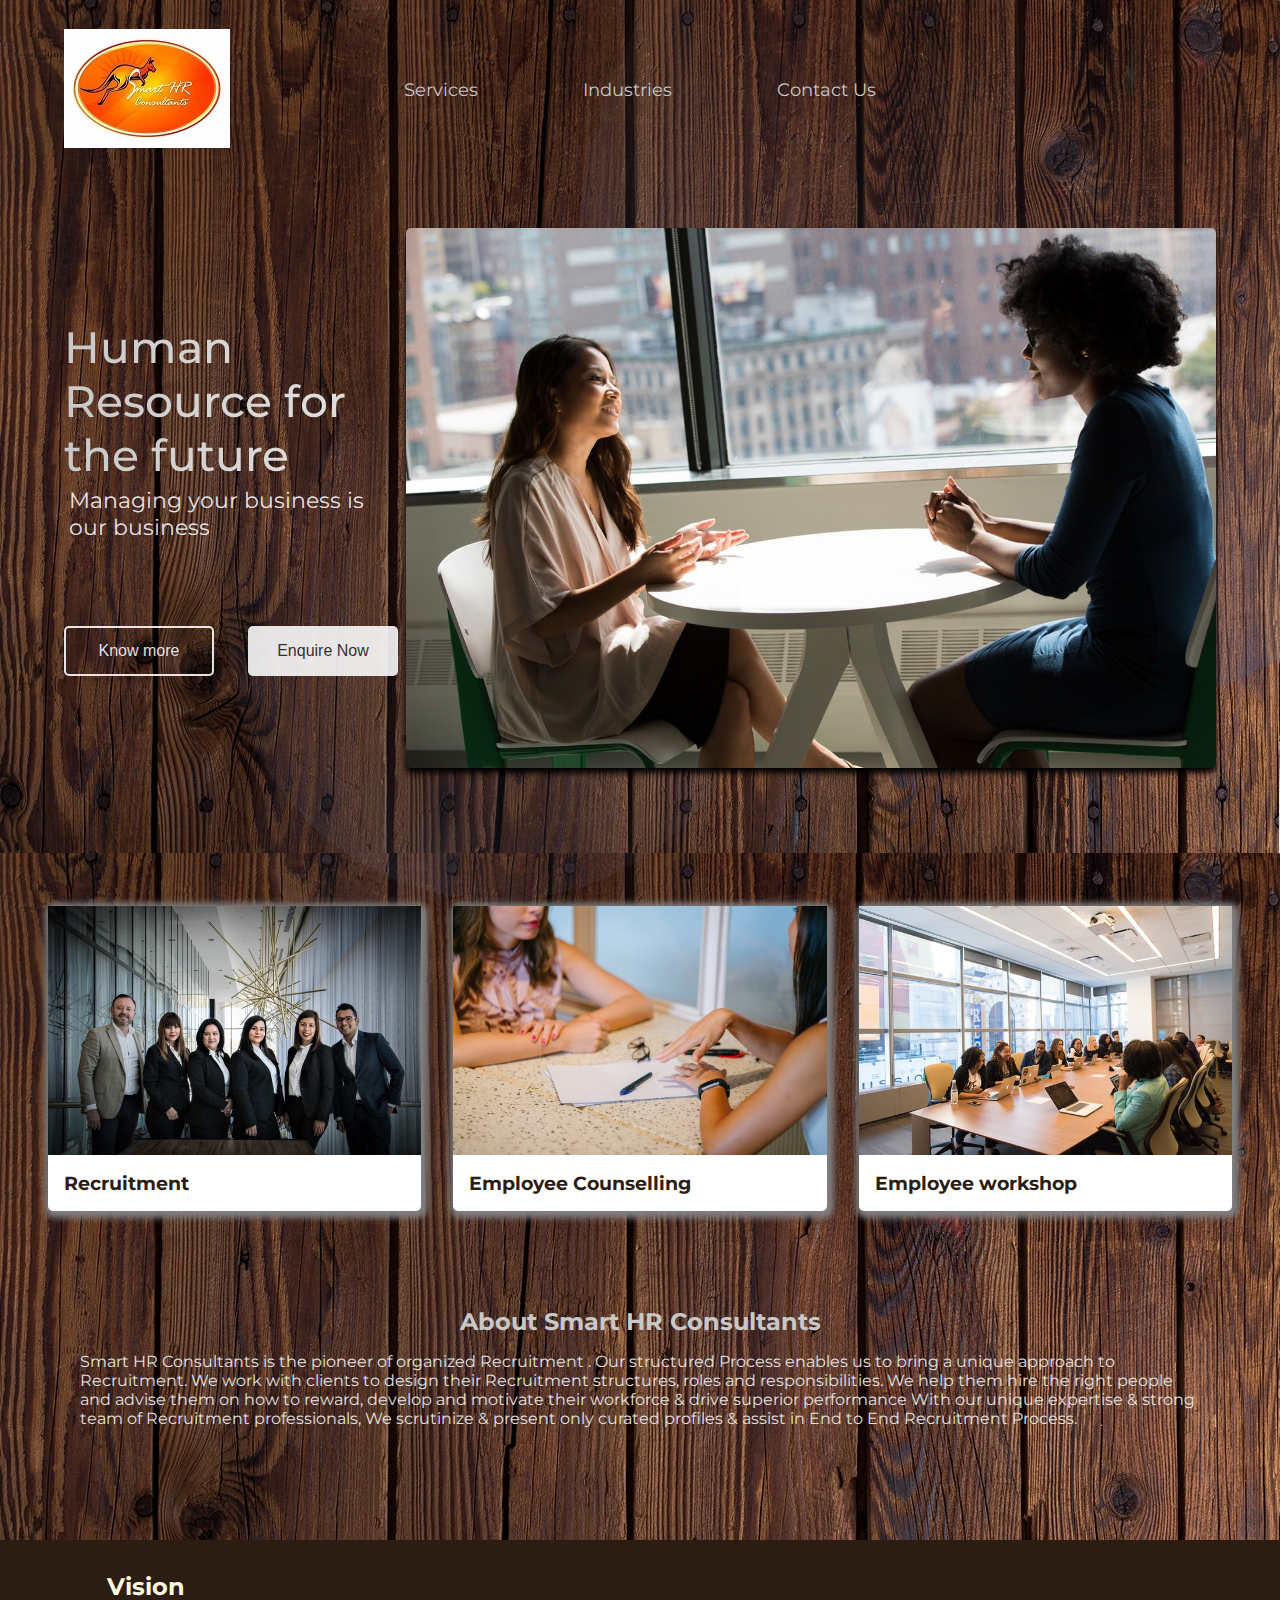
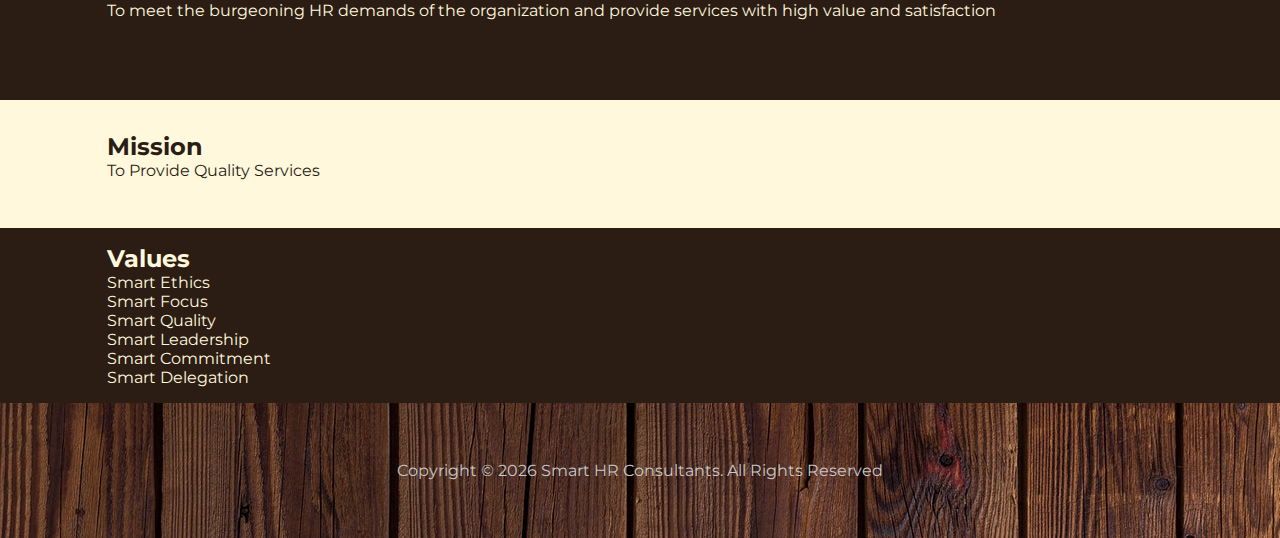
<file: index.html>
<!DOCTYPE html>
<html lang="en">

<head>
    <meta charset="UTF-8">
    <meta name="viewport" content="width=device-width, initial-scale=1.0">
    <link rel="stylesheet" href="style.css">
    <title>Smart HR Solution</title>
</head>

<body>

    <header>
        <div class="logo-container">
            <a href="./index.html"><img src="./img/logo.jpeg" alt="" /></a>

        </div>
        <nav class="navbar">
            <ul class="nav-links">
                <li><a class="nav-link" href="./services.html">Services</a></li>
                <li><a class="nav-link" href="./industries.html">Industries</a></li>
                <li><a class="nav-link" href="./contact.html">Contact Us</a></li>
            </ul>
        </nav>
        <div class="right-logo"></div>
    </header>


    <main>

        <section class="presentation">
            <div class="introduction">
                <div class="intro-text">
                    <h1>Human Resource for the future</h1>
                    <p>Managing your business is our business</p>
                </div>
                <div class="cta">
                    <a href="./about.html"><button class="cta-know">Know more</button></a>
                    <a href="./contact.html"><button class="cta-contact">Enquire Now</button></a>

                </div>
            </div>

            <div class="cover">
                <img src="./img/mainimage.jpg" alt="">
            </div>

        </section>

        <!--
        <div class="picture-select">
            <img src="./img/arrow-left.svg" alt="">
            <img src="./img/dot.svg" alt="">
            <img src="./img/dot-full.svg" alt="">
            <img src="./img/dot-full.svg" alt="">
            <img src="./img/arrow-right.svg" alt="">
        </div>
        -->

        <img class="big-circle" src="./img/big-eclipse.svg" alt="" />
        <img class="mid-circle" src="./img/mid-eclipse.svg" alt="" />
        <img class="small-circle" src="./img/small-eclipse.svg" alt="" />

        <section class="features-main">
            <div class="features-list">
                <div class="feature">
                    <img src="img/recruit.jpg" alt="">
                    <h2>Recruitment</h2>
                </div>
                <div class="feature">
                    <img src="img/counsel.jpg" alt="">
                    <h2>Employee Counselling</h2>
                </div>
                <div class="feature">
                    <img src="img/workshop.jpg" alt="">
                    <h2>Employee workshop</h2>
                </div>
                
            </div>
        </section>


        <section class="about-section">

            <div class="about-co">
                <h2>About Smart HR Consultants</h2>
                <p>
                    Smart HR Consultants is the pioneer of organized Recruitment . Our structured Process
                    enables us to bring a unique approach to Recruitment. We work with clients to design their
                    Recruitment structures, roles and responsibilities. We help them hire the right people and
                    advise them on how to reward, develop and motivate their workforce & drive superior
                    performance
                    With our unique expertise & strong team of Recruitment professionals, We scrutinize &
                    present only curated profiles & assist in End to End Recruitment Process.
                </p>
            </div>
        </section>

        <section class="vision-section">
            <div class="vision">
                <h2>Vision</h2>
                <p class="pp">To meet the burgeoning HR demands of the organization and provide services with high value
                    and
                    satisfaction
                </p>
            </div>
        </section>
        <section class="mission-section">
            <div class="mission">
                <h2>Mission</h2>
                <p>To Provide Quality Services
                </p>
            </div>
        </section>
        <section class="values-section">
            <div class="values">
                <h2>Values</h2>
                <div class="values-list">
                    <div>Smart Ethics</div>
                    <div>Smart Focus</div>
                    <div>Smart Quality</div>
                    <div>Smart Leadership</div>
                    <div>Smart Commitment</div>
                    <div>Smart Delegation</div>
                </div>
            </div>

        </section>
    </main>

    <footer>
        <p>
            Copyright &copy;
            <script>document.write(new Date().getFullYear())</script> Smart HR Consultants. All Rights Reserved
        </p>
    </footer>

</body>

</html>
</file>
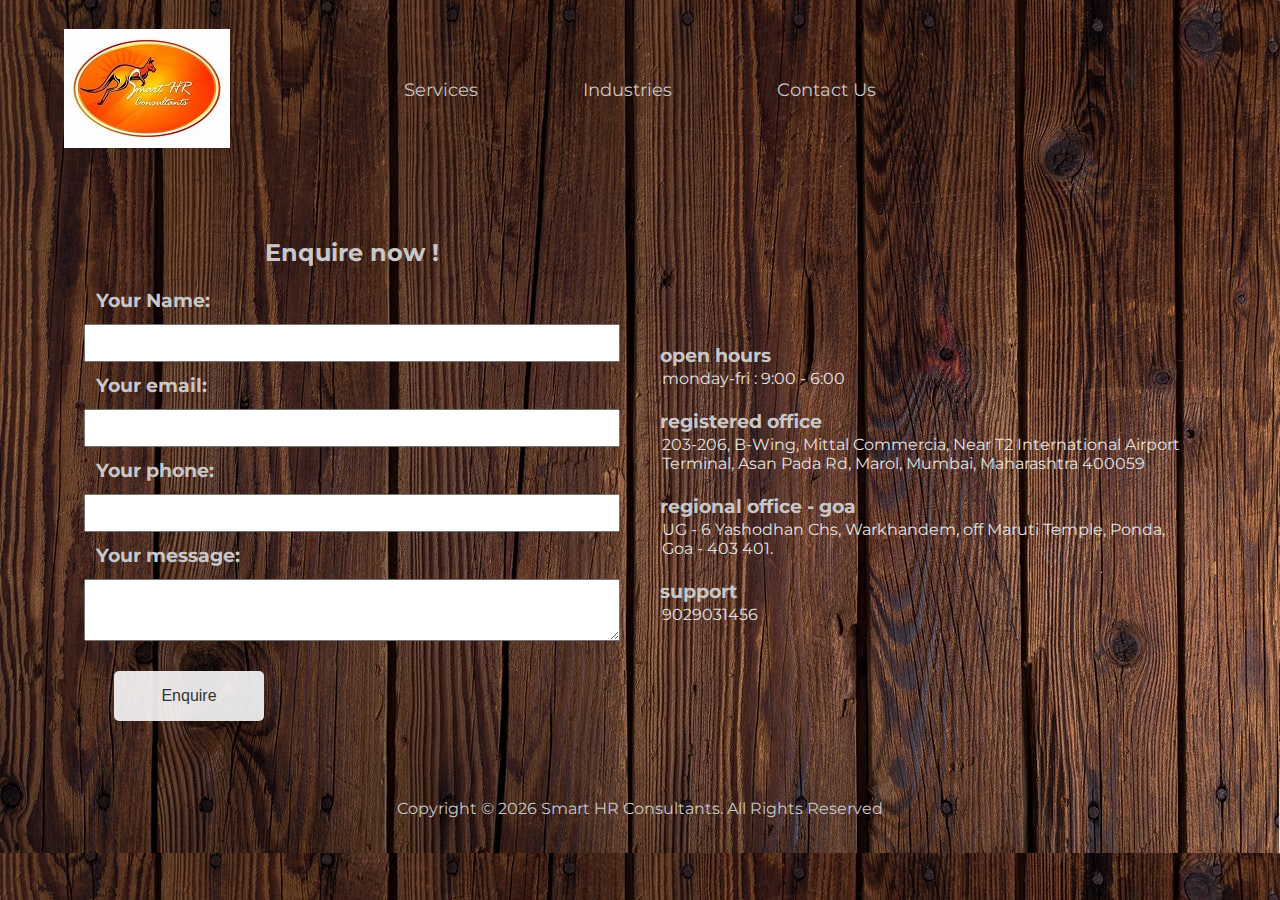
<file: contact.html>
<!DOCTYPE html>
<html lang="en">

<head>
    <meta charset="UTF-8">
    <meta name="viewport" content="width=device-width, initial-scale=1.0">
    <link rel="stylesheet" href="style.css">
    <title>Contact</title>
</head>

<body>

    <header>
        <div class="logo-container">
            <a href="./index.html"><img src="./img/logo.jpeg" alt="" /></a>

        </div>
        <nav>
            <ul class="nav-links">
                <li><a class="nav-link" href="./services.html">Services</a></li>
                <li><a class="nav-link" href="./industries.html">Industries</a></li>
                <li><a class="nav-link" href="./contact.html">Contact Us</a></li>
            </ul>
        </nav>
        <div class="right-logo"></div>
    </header>


    <main>

        <section class="contact-main">
            <div class="contact-form">

                <h2> Enquire now !</h2>
                <!-- modify this form HTML and place wherever you want your form -->

                <form class="contact-form-form" action="" method="POST">
                    <label>
                        <h3>Your Name:</h3>

                    </label>
                    <input type="text" name="name">
                    <label>
                        <h3>Your email:</h3>

                    </label>
                    <input type="text" name="_replyto">
                    <label>
                        <h3>Your phone:</h3>

                    </label>
                    <input type="text" name="phone">
                    <label>
                        <h3>Your message:</h3>

                    </label>
                    <textarea rows="4" name="message"></textarea>

                    <!-- your other form fields go here -->

                    <button type="submit">Enquire</button>
                </form>

            </div>
            <div class="contact-cover">
                <ul class="contact-list">
                    <li>
                        <h3>open hours</h3>
                        <p>monday-fri : 9:00 - 6:00</p>
                    </li>
                    <li>
                        <h3>registered office</h3>
                        <p>203-206, B-Wing, Mittal Commercia,
                            Near T2 International Airport Terminal,
                            Asan Pada Rd, Marol,
                            Mumbai, Maharashtra 400059</p>
                    </li>
                    <li>
                        <h3>regional office - goa</h3>
                        <p>UG - 6 Yashodhan Chs, Warkhandem,
                            off Maruti Temple, Ponda, Goa - 403 401.</p>
                    </li>
                    <li>
                        <h3>support</h3>
                        <p>9029031456</p>
                    </li>
                </ul>

            </div>
        </section>


    </main>

    <footer>
        <p>
            Copyright &copy;
            <script>document.write(new Date().getFullYear())</script> Smart HR Consultants. All Rights Reserved
        </p>
    </footer>
</body>

</html>
</file>
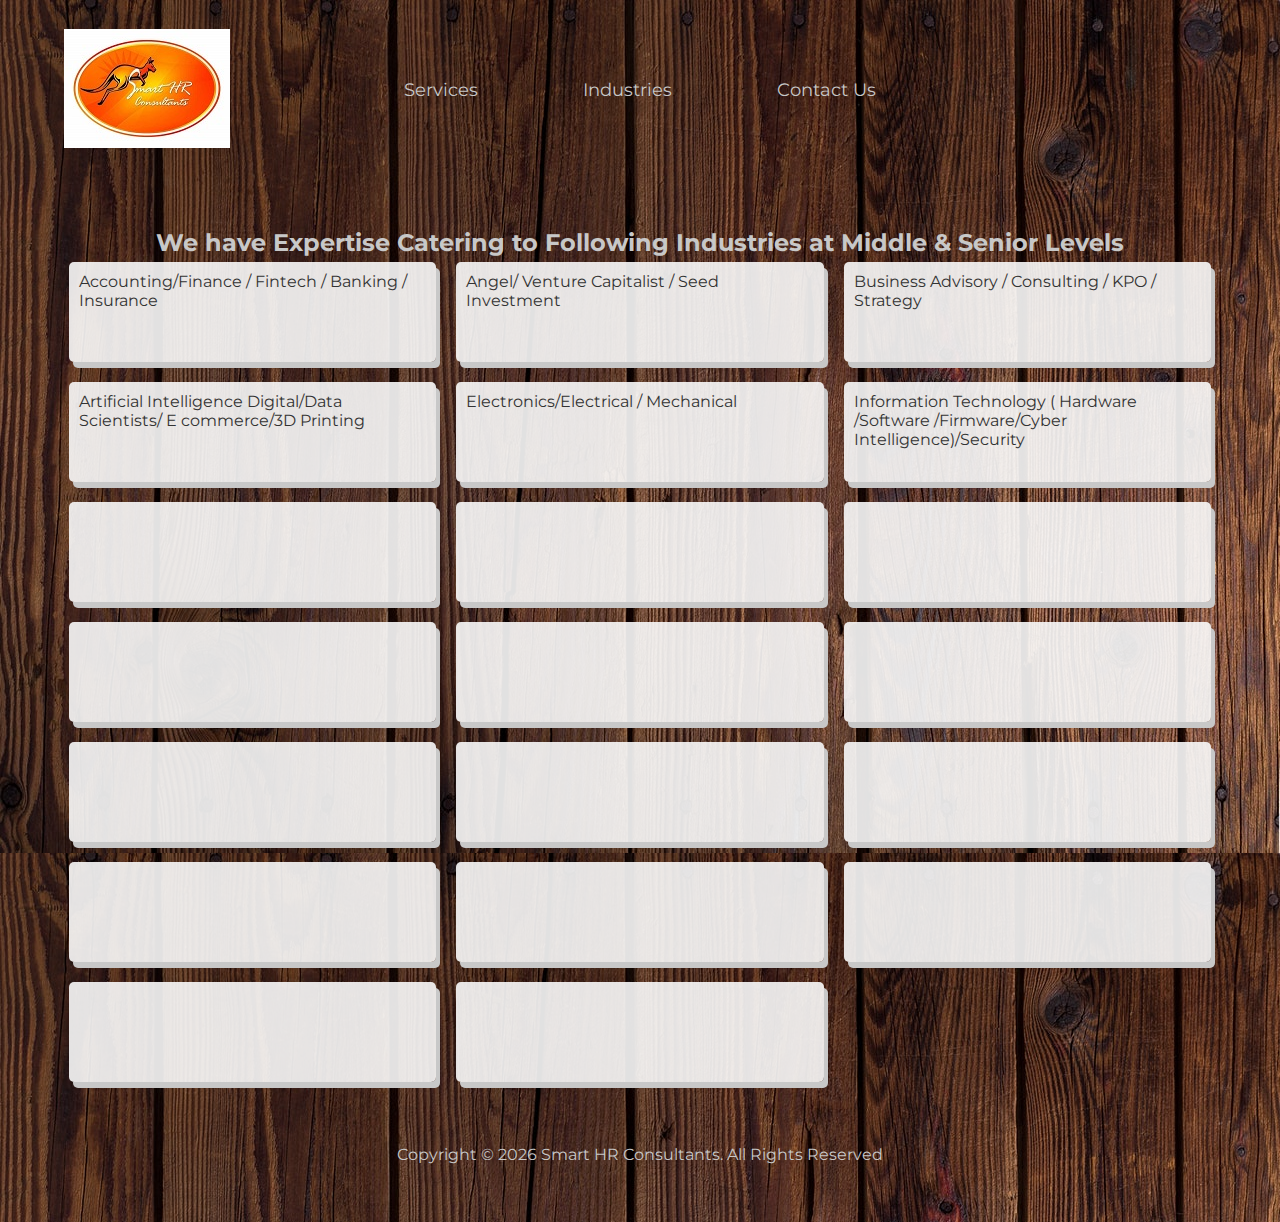
<file: industries.html>
<!DOCTYPE html>
<html lang="en">

<head>
    <meta charset="UTF-8">
    <meta name="viewport" content="width=device-width, initial-scale=1.0">
    <link rel="stylesheet" href="style.css">
    <title>Industries</title>
</head>

<body>

    <header>
        <div class="logo-container">
            <a href="./index.html"><img src="./img/logo.jpeg" alt="" /></a>

        </div>
        <nav>
            <ul class="nav-links">
                <li><a class="nav-link" href="./services.html">Services</a></li>
                <li><a class="nav-link" href="./industries.html">Industries</a></li>
                <li><a class="nav-link" href="./contact.html">Contact Us</a></li>
            </ul>
        </nav>
        <div class="right-logo"></div>
    </header>


    <main>

        <section class="industries-section">

            <div class="industries-wrapper">
                <h2>We have Expertise Catering to Following Industries at Middle &
                    Senior Levels</h2>

                <div class="industries-list">
                    <div class="industry">Accounting/Finance / Fintech / Banking / Insurance</div>
                    <div class="industry">Angel/ Venture Capitalist / Seed Investment</div>
                    <div class="industry">Business Advisory / Consulting / KPO / Strategy</div>
                    <div class="industry">Artificial Intelligence Digital/Data Scientists/ E commerce/3D Printing</div>
                    <div class="industry">Electronics/Electrical / Mechanical</div>
                    <div class="industry">Information Technology ( Hardware /Software /Firmware/Cyber Intelligence)/Security</div>
                    <div class="industry"></div>
                    <div class="industry"></div>
                    <div class="industry"></div>
                    <div class="industry"></div>
                    <div class="industry"></div>
                    <div class="industry"></div>
                    <div class="industry"></div>
                    <div class="industry"></div>
                    <div class="industry"></div>
                    <div class="industry"></div>
                    <div class="industry"></div>
                    <div class="industry"></div>
                    <div class="industry"></div>
                    <div class="industry"></div>

                </div>

            </div>
        </section>

    </main>

    <footer>
        <p>
            Copyright &copy;
            <script>document.write(new Date().getFullYear())</script> Smart HR Consultants. All Rights Reserved
        </p>
    </footer>
</body>

</html>
</file>
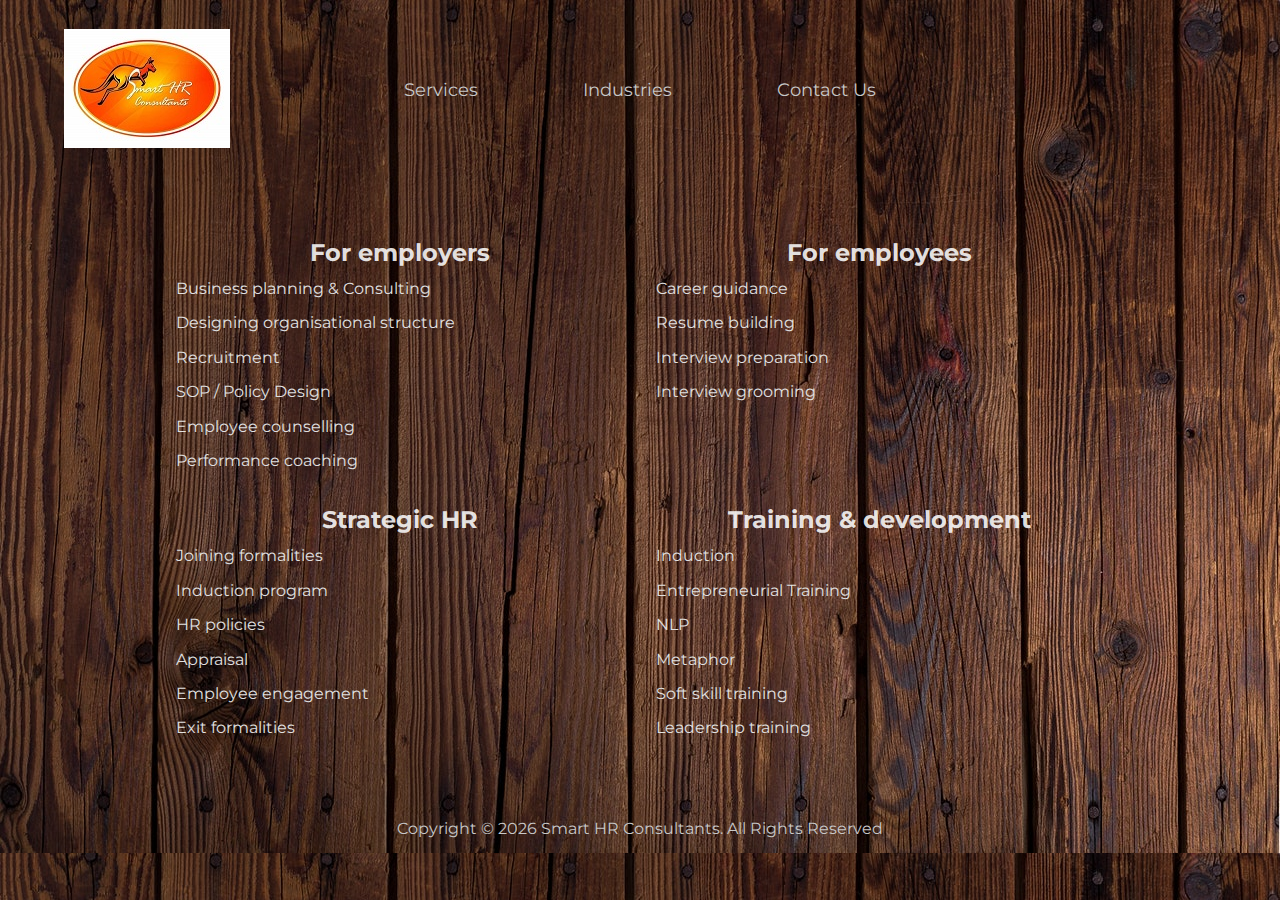
<file: services.html>
<!DOCTYPE html>
<html lang="en">
<head>
    <meta charset="UTF-8">
    <meta name="viewport" content="width=device-width, initial-scale=1.0">
    <link rel="stylesheet" href="style.css">
    <title>Services</title>
</head>
<body>

    <header>
        <div class="logo-container">
            <a href="./index.html"><img src="./img/logo.jpeg" alt="" /></a>
            
        </div>
        <nav>
            <ul class="nav-links">
                <li ><a class="nav-link" href="./services.html">Services</a></li>
                <li><a class="nav-link" href="./industries.html">Industries</a></li>
                <li><a class="nav-link" href="./contact.html">Contact Us</a></li>
            </ul>
        </nav>
        <div class="right-logo"></div>
    </header>
    

    <main>

        <section class="services-main">
            <div></div>
            <div class="service-dark">
                <h2>For employers</h2>
                <ul class="service-title-er">
                    <li class="service-li">Business planning & Consulting</li>
                    <li class="service-li">Designing organisational structure</li>
                    <li class="service-li">Recruitment</li>
                    <li class="service-li">SOP / Policy Design</li>
                    <li class="service-li">Employee counselling</li>
                    <li class="service-li">Performance coaching</li>
                </ul>

            </div>
            <div class="service-lite">
                <h2>For employees</h2>
                <ul class="service-title-ee">
                    <li class="service-li">Career guidance</li>
                    <li class="service-li">Resume building</li>
                    <li class="service-li">Interview preparation</li>
                    <li class="service-li">Interview grooming</li>
                </ul>
            </div>
            <div></div>
            <div></div>
            <div class="service-lite">
                <h2>Strategic HR</h2>
                <ul class="service-title-er">
                    <li class="service-li">Joining formalities</li>
                    <li class="service-li">Induction program</li>
                    <li class="service-li">HR policies</li>
                    <li class="service-li">Appraisal</li>
                    <li class="service-li">Employee engagement</li>
                    <li class="service-li">Exit formalities</li>
         
                </ul>

            </div>
            <div class="service-dark">
                <h2>Training & development</h2>
                <ul class="service-title-ee">
                    <li class="service-li">Induction</li>
                    <li class="service-li">Entrepreneurial Training</li>
                    <li class="service-li">NLP</li>
                    <li class="service-li">Metaphor</li>
                    <li class="service-li">Soft skill training</li>
                    <li class="service-li">Leadership training</li>
                </ul>
            </div>
            <div></div>
        </section>
        

        
    </main>
    <footer>
        <p>
            Copyright &copy; <script>document.write(new Date().getFullYear())</script> Smart HR Consultants. All Rights Reserved
        </p>
    </footer>
</body>
</html>
</file>
<file: style.css>
@import url("https://fonts.googleapis.com/css?family=Montserrat:400,500&display=swap");

:root {
  --orange-color: rgb(200, 200, 200, 1);
  --orange-lite: rgb(250, 250, 250, 0.9);
  --grey-color: rgb(225, 225, 225, 1);
  --white-color: #333333;
  --brown-dark: #2b1d14;
  --brown-light: #FFF8DC;
}

* {
  margin: 0;
  padding: 0;
  box-sizing: border-box;
}

body {
  background: url('./img/background.jpg');
  font-family: "Montserrat", sans-serif;
}

header {
  display: flex;
  height: 20vh;
  width: 90%;
  margin: auto;
  align-items: center;
}

footer {
  height: 15vh;
  display: flex;
  align-items: center;
  justify-content: center;
  color: var(--orange-color);
}

footer p {
  text-align: center;
}

.logo-container,
.nav-links {
  display: flex;
  align-items: center;
}

.logo-container {
  flex: 1;
}

.logo {
  font-weight: 400;
  margin: 5px;
  padding: 20px 0 0 0;
}

nav {
  flex: 2;
}

.right-logo {
  flex: 1;
}

.nav-links {
  justify-content: space-around;
  list-style-type: none;
}

.nav-link {
  color: var(--orange-color);
  font-size: 18px;
  text-decoration: none;
}

.presentation {
  display: flex;
  width: 90%;
  margin: auto;
  min-height: 60vh;
  align-items: center;
  padding-top: 3rem;
}

.introduction {
  flex: 1;
}

.intro-text h1 {
  font-size: 44px;
  font-weight: 500;
  background: linear-gradient(
    to right,
    var(--orange-color),
    var(--orange-lite)
  );
  -webkit-background-clip: text;
  -webkit-text-fill-color: transparent;
}

.intro-text p {
  margin: 5px;
  font-size: 22px;
  color: var(--orange-lite);
}

.cta {
  padding: 50px 0 0 0;
}

.cta-know {
  border: 2px solid var(--orange-lite);
  border-radius: 5px;
  background: transparent;
  color: var(--orange-lite);
  width: 150px;
  height: 50px;
  cursor: pointer;
  font-size: 16px;
}

.cta-contact {
  background: var(--orange-lite);
  border: none;
  border-radius: 5px;
  color: var(--white-color);
  width: 150px;
  height: 50px;
  cursor: pointer;
  font-size: 16px;
  margin: 30px 0px 0px 30px;
}

.cover {
  flex: 1;
  height: 60vh;
}

.cover img {
  height: 100%;
  /*box-shadow: 3px 3px 3px black;*/
  filter: drop-shadow(0px 5px 3px black);
  animation: drop 1.5s ease;
  border-radius: 5px;
}

.big-circle {
  position: absolute;
  top: 0px;
  right: 0px;
  z-index: -1;
  opacity: 0.7;
  height: 80%;
}

.mid-circle {
  position: absolute;
  top: 40%;
  right: 40%;
  z-index: -1;
  opacity: 0.5;
  height: 60%;
}

.small-circle {
  position: absolute;
  bottom: 0%;
  left: 20%;
  z-index: -1;
  height: 20%;
}

.picture-select {
  width: 15%;
  display: flex;
  justify-content: space-around;
  position: absolute;
  right: 20%;
  margin-top: 2rem;
}

.features-main {
  margin-top: 10vh;
  padding: 3rem;
}

.features-list {
  display: grid;
  gap: 2rem;
  grid-template-columns: repeat(3, 1fr);
}

.feature {
  background: white;
  margin: auto;
  display: flex;
  flex-direction: column;
  border-radius: 5px;
  box-shadow: 2px 2px 6px 5px gray;
}

.feature h2 {
  font-size: 1.2rem;
  color: var(--brown-dark);
  padding: 1rem;
}

.feature img {
  width: 100%;
}

.vision-section {
  background-color: var(--brown-dark);
  display: grid;
  padding-top: 2rem;
  margin-top: 4rem;
  padding-bottom: 2rem;
  grid-template-columns: repeat(12, 1fr);
  border: 1px;
  grid-auto-rows: minmax(6rem, auto);
  color: var(--brown-light);
}

.mission-section {
  background-color: var(--brown-light);
  display: grid;
  padding-top: 2rem;
  grid-template-columns: repeat(12, 1fr);
  border: 1px;
  grid-auto-rows: minmax(6rem, auto);
  color: var(--brown-dark);
}

.values-section {
  background-color: var(--brown-dark);
  display: grid;
  padding: 1rem 0 1rem 0;
  grid-template-columns: repeat(12, 1fr);
  border: 1px;
  grid-auto-rows: minmax(6rem, auto);
  color: var(--brown-light);
}

.vision,
.mission,
.values {
  grid-column-start: 2;
  grid-column-end: 12;
}

@keyframes drop {
  0% {
    opacity: 0;
    transform: translateY(-80px);
  }
  100% {
    opacity: 1;
    transform: translateY(0px);
  }
}

.services-main {
  display: grid;
  gap: 2px;
  grid-template-columns: 1fr 3fr 3fr 1fr;
  padding-top: 3rem;
}

.services-main h2 {
  text-align: center;
  color: var(--orange-lite);
}

.service-dark {
  /*background-color: var(--orange-color);*/
  border-radius: 10px;
  padding: 10px;
  color: var(--grey-color);
}

.service-lite {
  /*background-color: var(--orange-lite);*/
  border-radius: 10px;
  padding: 10px;
  color: var(--grey-color);
}

.services-main ul {
  text-decoration: none;
  padding: 5px;
}

.services-main li {
  list-style: none;
  line-height: 2.15rem;
}

.about-section {
  display: flex;
  flex-direction: column;
  width: 90%;
  padding-top: 3rem;
  margin: auto;
  align-items: center;
}

.about-co {
  padding-bottom: 2rem;
}
.about-co h2 {
  color: var(--orange-color);
  text-align: center;
}

.about-co p {
  padding: 1rem;
  align-items: flex-start;
  color: var(--grey-color);
}

.contact-main {
  display: flex;
  width: 90%;
  margin: auto;
  min-height: 60vh;
  align-items: center;
  padding-top: 3rem;
  height: 100%;
}

.contact-form {
  flex: 1;
  margin: 10px;
  height: 100%;
}

.contact-form h2 {
  text-align: center;
  color: var(--orange-color);
}

.contact-form-form {
  display: flex;
  flex-direction: column;
  align-items: stretch;
  padding: 10px;
  justify-content: start;
}

.contact-form-form h3 {
  color: var(--orange-color);
}

.contact-form-form label,
area {
  margin: 10px;
  padding: 2px;
}

input[type="text"] {
  min-height: 35px;
  font-size: 30px;
}

.contact-form-form button {
  background: var(--orange-lite);
  border: none;
  border-radius: 5px;
  color: var(--white-color);
  width: 150px;
  height: 50px;
  cursor: pointer;
  font-size: 16px;
  margin: 30px 0px 0px 30px;
}

.contact-cover {
  flex: 1;
  margin: 10px;
}

.contact-list li {
  list-style: none;
  padding: 10px;
}

.contact-main li h3 {
  color: var(--orange-color);
}

.contact-main li p {
  color: var(--grey-color);
  padding: 2px;
}

.industries-section {
  display: flex;
  width: 90%;
  margin: auto;
  min-height: 60vh;
  align-items: center;
  padding-top: 3rem;
  height: 100%;
  flex-direction: column;
}

.industries-wrapper h2 {
  text-align: center;
  color: var(--orange-color);
}

.industries-list {
  display: grid;
  grid-template-columns: repeat(3, 1fr);
  gap: 20px;
  grid-auto-rows: 100px;
  padding: 5px;
}

.industry {
  background-color: var(--orange-lite);
  padding: 10px;
  color: var(--white-color);
  border-radius: 5px;
  box-shadow: 4px 6px var(--orange-color);
}

/* small screen */
@media (max-width: 750px) {
  header {
    flex-direction: column;
    align-items: center;
  }
  main {
    margin-top: 15vh;
  }
  .nav-links {
    flex-direction: column;
  }
  .presentation {
    flex-direction: column;
    align-items: center;
    margin-top: 15vh;
  }
  .introduction {
    margin-top: 5vh;
    text-align: center;
    align-items: center;
  }
  .intro-text h1 {
    font-size: 30px;
    align-items: center;
  }
  .intro-text p {
    font-size: 18px;
    align-items: center;
  }
  .cta {
    display: flex;
    flex-direction: column;
    align-items: center;
  }
  .cta-contact {
    margin: 30px 0 0 0;
  }
  .cover {
    margin: 10px;
    padding-top: 15vh;
    align-items: center;
    display: none;
  }
  .picture-select {
    bottom: 5%;
    right: 50%;
    width: 50%;
    transform: translate(50%, 5%);
    display: none;
  }

  .vision-section {
    padding-top: 15vh;
  }
  .cover img {
    display: flex;
    height: 80%;
  }

  .small-circle,
  .mid-circle {
    display: none;
  }

  .big-circle {
    opacity: 0.2;
    top: -10vh;
    right: -20vw;
  }

  .services-main {
    padding: 8vh;
    grid-template-columns: 1fr;
  }

  .about-section {
    margin-top: 15vh;
  }

  .contact-main {
    margin-top: 15vh;
  }
  .contact-main {
    flex-direction: column;
    align-items: center;
    margin-top: 15vh;
  }

  .contact-form-form {
    width: 90%;
    margin: auto;
  }

  .industries-list {
    grid-template-columns: 1fr;
  }

  .features-main {
    padding: 1rem;
  }

  .features-list {
    grid-template-columns: 1fr;
  }
}
</file>
